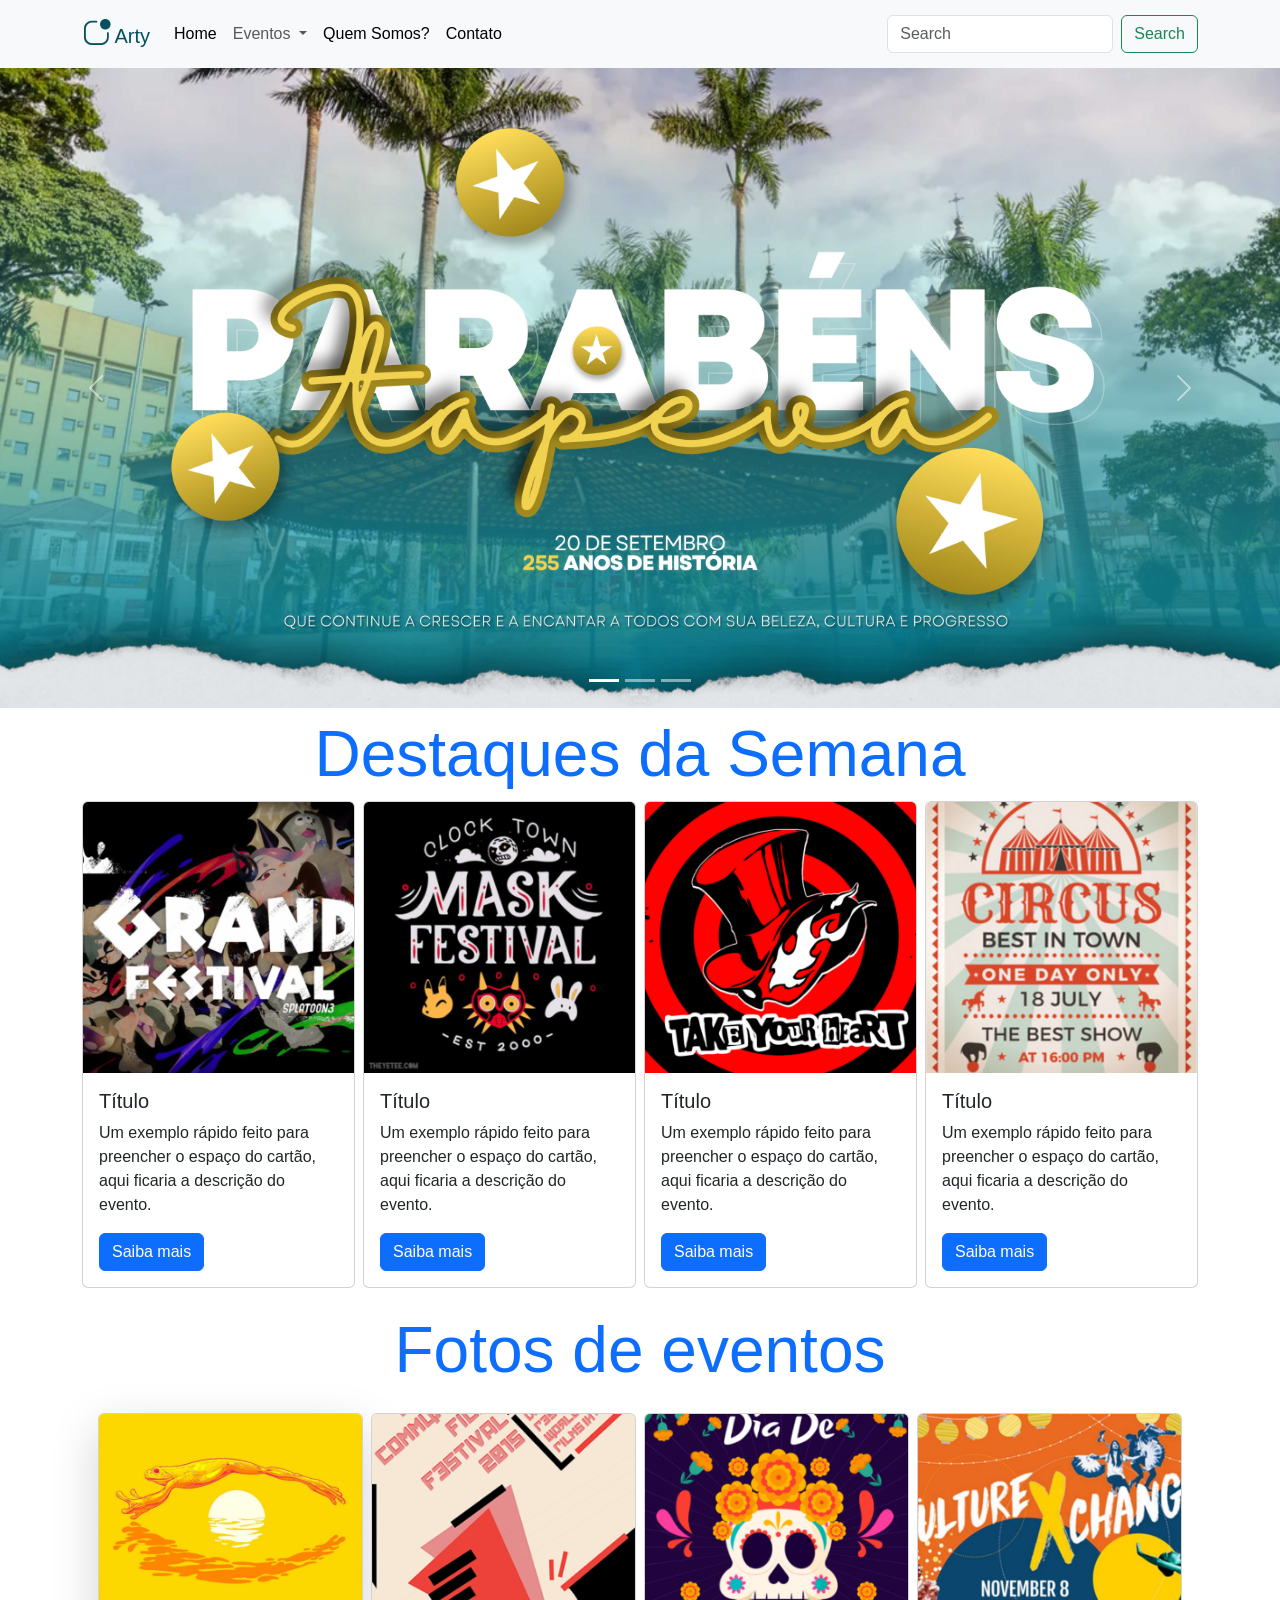
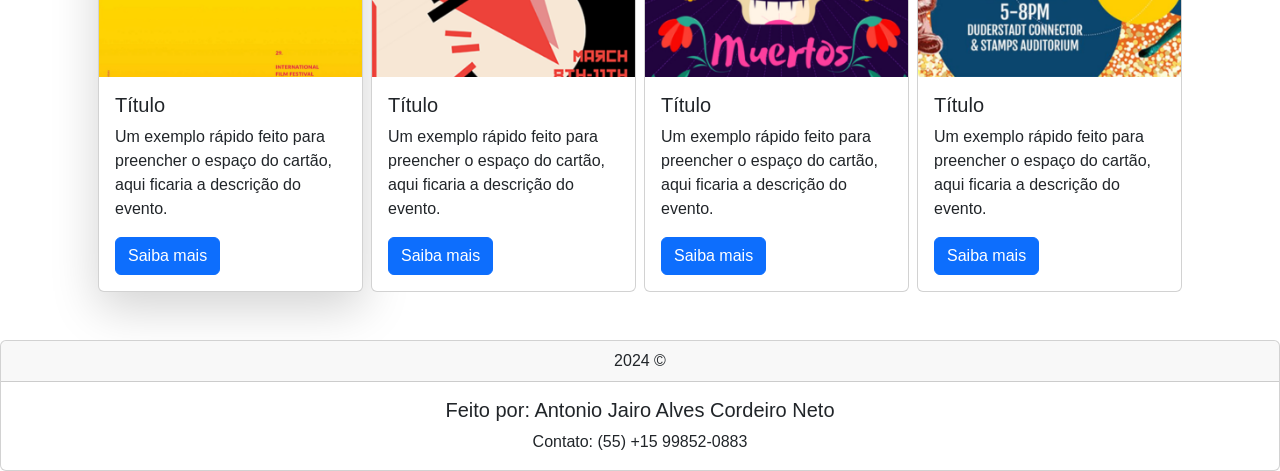
<file: site/index.html>
<!DOCTYPE html>
<html lang="pt-br">
<head>
    <meta charset="UTF-8">
    <meta name="viewport" content="width=device-width, initial-scale=1.0">
    <link rel="shortcut icon" href="assets/favicon/favicon.ico" type="image/x-icon">
    <link href="https://cdn.jsdelivr.net/npm/bootstrap@5.3.3/dist/css/bootstrap.min.css" rel="stylesheet" integrity="sha384-QWTKZyjpPEjISv5WaRU9OFeRpok6YctnYmDr5pNlyT2bRjXh0JMhjY6hW+ALEwIH" crossorigin="anonymous">
    
    <!-- CSS Local -->
    <link rel="stylesheet" href="assets/css/style.css">
    <title>Arty</title>

    <!-- Bootstrap Icons -->
    <link rel="stylesheet" href="https://cdn.jsdelivr.net/npm/bootstrap-icons@1.11.3/font/bootstrap-icons.min.css">
    
</head>
<body>
    <header>
      <!-- Menu --> 
      <nav class="navbar navbar-expand-lg bg-body-tertiary">
        <div class="container">
          <a class="navbar-brand text-info-emphasis" href="#">
            <i class="bi bi-app-indicator fs-3"></i>
            Arty</a>
          <button class="navbar-toggler" type="button" data-bs-toggle="collapse" data-bs-target="#navbarSupportedContent" aria-controls="navbarSupportedContent" aria-expanded="false" aria-label="Toggle navigation">
            <span class="navbar-toggler-icon"></span>
          </button>
          <div class="collapse navbar-collapse" id="navbarSupportedContent">
            <ul class="navbar-nav me-auto mb-2 mb-lg-0">
              <li class="nav-item">
                <a class="nav-link active" aria-current="page" href="index.html">Home</a>
              </li>
              <li class="nav-item dropdown">
                <a class="nav-link dropdown-toggle" href="#" role="button" data-bs-toggle="dropdown" aria-expanded="false">
                  Eventos
                </a>
                <ul class="dropdown-menu">
                  <li><a class="dropdown-item" href="#">Pesquisar</a></li>
                  <li><a class="dropdown-item" href="cadastro.html">Criar</a></li>
                  <li><a class="dropdown-item" href="#">Editar</a></li>
                </ul>
              </li>
              <li class="nav-item">
                <a class="nav-link active" aria-current="page" href="#">Quem Somos?</a>
              </li>
              <li class="nav-item">
                <a class="nav-link active" aria-current="page" href="#">Contato</a>
              </li>
            </ul>
            <form class="d-flex" role="search">
              <input class="form-control me-2" type="search" placeholder="Search" aria-label="Search">
              <button class="btn btn-outline-success" type="submit">Search</button>
            </form>
          </div>
        </div>
      </nav>
       <!-- Fim do menu -->
    </header>
    <main>
      <!-- Carrossel -->
      <div id="carouselExampleIndicators" class="carousel slide">
        <div class="carousel-indicators">
          <button type="button" data-bs-target="#carouselExampleIndicators" data-bs-slide-to="0" class="active" aria-current="true" aria-label="Slide 1"></button>
          <button type="button" data-bs-target="#carouselExampleIndicators" data-bs-slide-to="1" aria-label="Slide 2"></button>
          <button type="button" data-bs-target="#carouselExampleIndicators" data-bs-slide-to="2" aria-label="Slide 3"></button>
        </div>
        <div class="carousel-inner">
          <div class="carousel-item active">
            <img src="assets/img/carossel/car1.jpg" class="d-block w-100" alt='A imagem mostra um cartão de aniversário com o texto "Parabéns Itapeva" em branco e dourado com estrelas douradas, o texto "20 de setembro 255 anos de história" em preto e branco, e o texto "Que continue a crescer e a encantar a todos com sua beleza, cultura e progresso" em preto e branco. O cartão está sobre um fundo de uma cidade com um céu azul e nuvens brancas e palmeiras, o que sugere uma cidade tropical.'>
          </div>
          <div class="carousel-item">
            <img src="assets/img/carossel/car2.jpg" class="d-block w-100" alt="Cartaz com fundo azul e detalhes em dourado anunciando o evento Mundo de Espetáculos. A data do evento é 28.11.24, com duração das 5 às 6 da tarde. O local é 123 Rua Irineu, Itapeva. Há imagens de dois atores em cena, um homem e uma mulher, com uma frase em destaque: Experimente a realidade do teatro ao vivo como nunca antes, faça parte do nosso espetáculo.">
          </div>
          <div class="carousel-item">
            <img src="assets/img/carossel/car3.jpg" class="d-block w-100" alt="Cartaz com fundo azul e detalhes em dourado anunciando o evento Mundo de Espetáculos. A data do evento é 28.11.24, com duração das 5 às 6 da tarde. O local é 123 Rua Irineu, Itapeva. Há imagens de dois atores em cena, um homem e uma mulher, com uma frase em destaque: Experimente a realidade do teatro ao vivo como nunca antes, faça parte do nosso espetáculo.">
          </div>
        </div>
        <button class="carousel-control-prev" type="button" data-bs-target="#carouselExampleIndicators" data-bs-slide="prev">
          <span class="carousel-control-prev-icon" aria-hidden="true"></span>
          <span class="visually-hidden">Anterior</span>
        </button>
        <button class="carousel-control-next" type="button" data-bs-target="#carouselExampleIndicators" data-bs-slide="next">
          <span class="carousel-control-next-icon" aria-hidden="true"></span>
          <span class="visually-hidden">Próximo</span>
        </button>
      </div>
       <!-- Fim do Carrossel -->
        <div class="container my-2">
          <h1 class="display-3 text-center text-primary">Destaques da Semana</h1>
          <!-- Destaques da semana -->
          <div class="row g-2">
            <div class="col-12 col-md-6 col-xl-3">
              <div class="card">
                <img src="../site/assets/img/cards-destaque/destaque1.png" class="card-img-top" alt="Um logotipo do Splatoon 3 para o Grand Festival, com vários Inklings e Octolings ao redor, em poses dinâmicas. A arte é em estilo de desenho animado, com um esquema de cores vibrante e uma sensação energizante.">
                <div class="card-body">
                  <h5 class="card-title">Título</h5>
                  <p class="card-text">Um exemplo rápido feito para preencher o espaço do cartão, aqui ficaria a descrição do evento.</p>
                  <a href="#" class="btn btn-primary">Saiba mais</a>
                </div>
              </div>
            </div>
            <div class="col-12 col-md-6 col-xl-3">
              <div class="card">
                <img src="../site/assets/img/cards-destaque/destaque2.png" class="card-img-top" alt="...">
                <div class="card-body">
                  <h5 class="card-title">Título</h5>
                  <p class="card-text">Um exemplo rápido feito para preencher o espaço do cartão, aqui ficaria a descrição do evento.</p>
                  <a href="#" class="btn btn-primary">Saiba mais</a>
                </div>
              </div>
            </div>
            <div class="col-12 col-md-6 col-xl-3">
              <div class="card">
                <img src="../site/assets/img/cards-destaque/destaque3.png" class="card-img-top" alt="...">
                <div class="card-body">
                  <h5 class="card-title">Título</h5>
                  <p class="card-text">Um exemplo rápido feito para preencher o espaço do cartão, aqui ficaria a descrição do evento.</p>
                  <a href="#" class="btn btn-primary">Saiba mais</a>
                </div>
              </div>
            </div>
            <div class="col-12 col-md-6 col-xl-3">
              <div class="card">
                <img src="../site/assets/img/cards-destaque/destaque4.png" class="card-img-top" alt="...">
                <div class="card-body">
                  <h5 class="card-title">Título</h5>
                  <p class="card-text">Um exemplo rápido feito para preencher o espaço do cartão, aqui ficaria a descrição do evento.</p>
                  <a href="#" class="btn btn-primary">Saiba mais</a>
                </div>
              </div>
            </div>
          </div>
          <br>
          <!-- Fotos de eventos -->
          <h1 class="display-3 text-center text-primary">Fotos de eventos</h1>
          <div class="row g-2 p-3">
            <div class="col-12 col-md-6 col-xl-3">
              <div class="card shadow-lg">
                <img src="../site/assets/img/eventos/evento1.png" class="card-img-top" alt="...">
                <div class="card-body">
                  <h5 class="card-title">Título</h5>
                  <p class="card-text">Um exemplo rápido feito para preencher o espaço do cartão, aqui ficaria a descrição do evento.</p>
                  <a href="#" class="btn btn-primary">Saiba mais</a>
                </div>
              </div>
            </div>
            <div class="col-12 col-md-6 col-xl-3">
              <div class="card">
                <img src="../site/assets/img/eventos/evento2.png" class="card-img-top" alt="...">
                <div class="card-body">
                  <h5 class="card-title">Título</h5>
                  <p class="card-text">Um exemplo rápido feito para preencher o espaço do cartão, aqui ficaria a descrição do evento.</p>
                  <a href="#" class="btn btn-primary">Saiba mais</a>
                </div>
              </div>
            </div>
            <div class="col-12 col-md-6 col-xl-3">
              <div class="card">
                <img src="../site/assets/img/eventos/evento3.png" class="card-img-top" alt="...">
                <div class="card-body">
                  <h5 class="card-title">Título</h5>
                  <p class="card-text">Um exemplo rápido feito para preencher o espaço do cartão, aqui ficaria a descrição do evento.</p>
                  <a href="#" class="btn btn-primary">Saiba mais</a>
                </div>
              </div>
            </div>
            <div class="col-12 col-md-6 col-xl-3">
              <div class="card">
                <img src="../site/assets/img/eventos/evento4.png" class="card-img-top" alt="...">
                <div class="card-body">
                  <h5 class="card-title">Título</h5>
                  <p class="card-text">Um exemplo rápido feito para preencher o espaço do cartão, aqui ficaria a descrição do evento.</p>
                  <a href="#" class="btn btn-primary">Saiba mais</a>
                </div>
              </div>
            </div>
          </div>
          <div class="row d-flex flex-column">
          </div>
        </div>
        <br>
    </main>
    <footer class="rodape">
      <div class="card">
        <div class="card-header d-flex justify-content-center">
          2024 &copy;
        </div>
        <div class="card-body">
          <h5 class="card-title d-flex justify-content-center">Feito por: Antonio Jairo Alves Cordeiro Neto</h5>
          <p class="card-text d-flex justify-content-center">Contato: (55) +15 99852-0883</p>
      </div>
    </div>
  </footer>
    <script src="https://cdn.jsdelivr.net/npm/bootstrap@5.3.3/dist/js/bootstrap.bundle.min.js" integrity="sha384-YvpcrYf0tY3lHB60NNkmXc5s9fDVZLESaAA55NDzOxhy9GkcIdslK1eN7N6jIeHz" crossorigin="anonymous"></script>
</body>
</html>
</file>
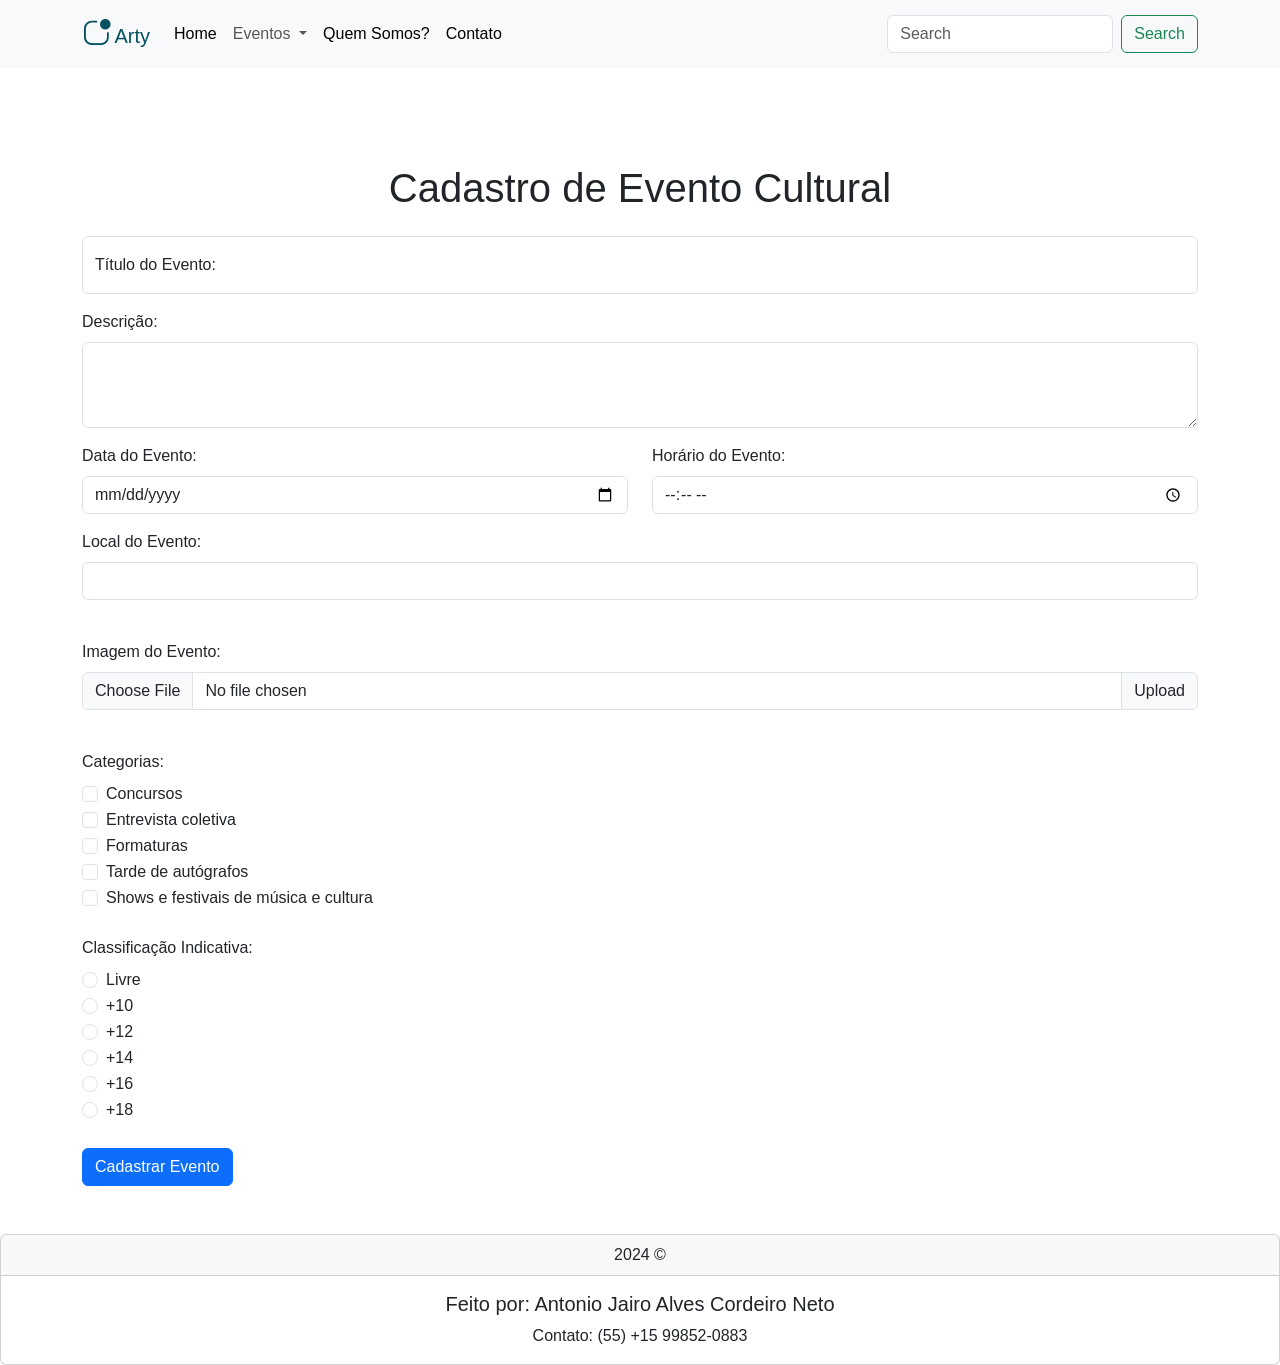
<file: site/cadastro.html>
<!DOCTYPE html>
<html lang="pt-br">
<head>
    <meta charset="UTF-8">
    <meta name="viewport" content="width=device-width, initial-scale=1.0">
    <link rel="shortcut icon" href="assets/favicon/favicon.ico" type="image/x-icon">
    <link href="https://cdn.jsdelivr.net/npm/bootstrap@5.3.3/dist/css/bootstrap.min.css" rel="stylesheet" integrity="sha384-QWTKZyjpPEjISv5WaRU9OFeRpok6YctnYmDr5pNlyT2bRjXh0JMhjY6hW+ALEwIH" crossorigin="anonymous">
    
    <!-- CSS Local -->
    <link rel="stylesheet" href="assets/css/style.css">
    <title>Arty</title>

    <!-- Bootstrap Icons -->
    <link rel="stylesheet" href="https://cdn.jsdelivr.net/npm/bootstrap-icons@1.11.3/font/bootstrap-icons.min.css">
    
</head>
<body class="d-flex flex-column" style="min-height:100vh;">
    <header>
      <!-- Menu --> 
      <nav class="navbar navbar-expand-lg bg-body-tertiary">
        <div class="container">
          <a class="navbar-brand text-info-emphasis" href="#">
            <i class="bi bi-app-indicator fs-3"></i>
            Arty</a>
          <button class="navbar-toggler" type="button" data-bs-toggle="collapse" data-bs-target="#navbarSupportedContent" aria-controls="navbarSupportedContent" aria-expanded="false" aria-label="Toggle navigation">
            <span class="navbar-toggler-icon"></span>
          </button>
          <div class="collapse navbar-collapse" id="navbarSupportedContent">
            <ul class="navbar-nav me-auto mb-2 mb-lg-0">
              <li class="nav-item">
                <a class="nav-link active" aria-current="page" href="index.html">Home</a>
              </li>
              <li class="nav-item dropdown">
                <a class="nav-link dropdown-toggle" href="#" role="button" data-bs-toggle="dropdown" aria-expanded="false">
                  Eventos
                </a>
                <ul class="dropdown-menu">
                  <li><a class="dropdown-item" href="#">Pesquisar</a></li>
                  <li><a class="dropdown-item" href="#">Criar</a></li>
                  <li><a class="dropdown-item" href="#">Editar</a></li>
                </ul>
              </li>
              <li class="nav-item">
                <a class="nav-link active" aria-current="page" href="#">Quem Somos?</a>
              </li>
              <li class="nav-item">
                <a class="nav-link active" aria-current="page" href="#">Contato</a>
              </li>
            </ul>
            <form class="d-flex" role="search">
              <input class="form-control me-2" type="search" placeholder="Search" aria-label="Search">
              <button class="btn btn-outline-success" type="submit">Search</button>
            </form>
          </div>
        </div>
      </nav>
       <!-- Fim do menu -->
    </header>
    <main class="flex-fill py-5">
      <div class="container mt-5">
        <h1 class="text-center mb-4">Cadastro de Evento Cultural</h1>
        <form id="form-evento">
          <!-- Início do formulário -->
          <div class="form-floating mb-3">
            <input type="text" class="form-control" id="titulo" placeholder="Título do Evento" required />
            <label for="titulo" class="form-label">Título do Evento:</label>
          </div>
          <div class="mb-3">
            <label for="descricao" class="form-label">Descrição:</label>
            <textarea
              class="form-control"
              id="descricao"
              rows="3"
              required
            ></textarea>
          </div>
          <div class="row mb-3">
            <div class="col-md-6">
              <label for="data" class="form-label">Data do Evento:</label>
              <input type="date" class="form-control" id="data" required />
            </div>
            <div class="col-md-6">
              <label for="horario" class="form-label">Horário do Evento:</label>
              <input type="time" class="form-control" id="horario" required />
            </div>
          </div>
          <div class="mb-3">
            <label for="local" class="form-label">Local do Evento:</label>
            <input type="text" class="form-control" id="local" required />
          </div>
          <br>

           <!-- Imagem do Evento -->
           <label for="imagem" class="form-label">Imagem do Evento:</label>
           <div class="input-group mb-3">
             <input type="file" class="form-control" id="inputGroupFile02">
             <label class="input-group-text" for="inputGroupFile02">Upload</label>
           </div>
           <br>
          
          <!-- Categorias -->
           <label for="categorias" class="form-label">Categorias:</label>
          <div class="form-check">
            <input class="form-check-input" type="checkbox" value="" id="concursos">
            <label class="form-check-label" for="flexCheckDefault">
              Concursos
            </label>
          </div>
          <div class="form-check">
            <input class="form-check-input" type="checkbox" value="" id="entrevista">
            <label class="form-check-label" for="flexCheckDefault">
              Entrevista coletiva
            </label>
          </div>
          <div class="form-check">
            <input class="form-check-input" type="checkbox" value="" id="formaturas">
            <label class="form-check-label" for="flexCheckDefault">
              Formaturas
            </label>
          </div>
          <div class="form-check">
            <input class="form-check-input" type="checkbox" value="" id="autografos">
            <label class="form-check-label" for="flexCheckDefault">
              Tarde de autógrafos
            </label>
          </div>
          <div class="form-check">
            <input class="form-check-input" type="checkbox" value="" id="shows">
            <label class="form-check-label" for="flexCheckDefault">
              Shows e festivais de música e cultura
            </label>
          </div>
          <br>

          <!-- Classificação Indicativa -->
           <label for="classificacao" class="form-label">Classificação Indicativa:</label>
          <div class="form-check">
            <input class="form-check-input" type="radio" name="flexRadioDefault" id="flexRadioDefault1">
            <label class="form-check-label" for="flexRadioDefault1">
              Livre
            </label>
          </div>
          <div class="form-check">
            <input class="form-check-input" type="radio" name="flexRadioDefault" id="flexRadioDefault2">
            <label class="form-check-label" for="flexRadioDefault2">
              +10
            </label>
          </div>
          <div class="form-check">
            <input class="form-check-input" type="radio" name="flexRadioDefault" id="flexRadioDefault3">
            <label class="form-check-label" for="flexRadioDefault3">
              +12
            </label>
          </div>
          <div class="form-check">
            <input class="form-check-input" type="radio" name="flexRadioDefault" id="flexRadioDefault4">
            <label class="form-check-label" for="flexRadioDefault4">
              +14
            </label>
          </div>
          <div class="form-check">
            <input class="form-check-input" type="radio" name="flexRadioDefault" id="flexRadioDefault5">
            <label class="form-check-label" for="flexRadioDefault5">
              +16
            </label>
          </div>
          <div class="form-check">
            <input class="form-check-input" type="radio" name="flexRadioDefault" id="flexRadioDefault6">
            <label class="form-check-label" for="flexRadioDefault6">
              +18
            </label>
          </div>
          <br>

          <!-- Adicione mais campos de acordo com a necessidade -->
          <button type="submit" class="btn btn-primary">Cadastrar Evento</button>
        </form>
        
        <!-- Fim do formulário -->
      </div>
    </main>
    <footer class="rodape">
      <div class="card">
        <div class="card-header d-flex justify-content-center">
          2024 &copy;
        </div>
        <div class="card-body">
          <h5 class="card-title d-flex justify-content-center">Feito por: Antonio Jairo Alves Cordeiro Neto</h5>
          <p class="card-text d-flex justify-content-center">Contato: (55) +15 99852-0883</p>
      </div>
    </div>
  </footer>
    <script src="https://cdn.jsdelivr.net/npm/bootstrap@5.3.3/dist/js/bootstrap.bundle.min.js" integrity="sha384-YvpcrYf0tY3lHB60NNkmXc5s9fDVZLESaAA55NDzOxhy9GkcIdslK1eN7N6jIeHz" crossorigin="anonymous"></script>
</body>
</html>
</file>
<file: site/assets/css/style.css>
/* CSS RESET */

*{
    margin: 0;
    padding: 0;
    box-sizing: border-box;
    font-family: sans-serif;
}

/* Titulos */

.titulo{
    font-family: 'Arial Black', 'Impact';
    font-size: x-large;
    text-align: center;
}

.titulo2{
    font-family: 'Arial Black', 'Impact';
    font-size: large;
}

.paragrafo{
    font-family: 'Calibri', 'Aptos';
    font-size: medium;
}

.legenda{
    font-family: 'Arial Narrow';
    font-size: small;
}

/* Cores */

.cor1{
    color: #f00;
}
.cor2{
    color: #0f0;
}
.cor3{
    color: #00f;
}

/* Display */

.linha{
    width: 100%;
    display: flex;
    justify-content: center;
    align-items: center;
    flex-wrap: wrap;
    border: black 2px solid;
}

.caixa{
    height:100px;
    border: gray 1px dashed;
}

.grande{
    width: 100%;
}

.media{
    width: 50%;
}

.pequena{
    width: 33%;
}
</file>
